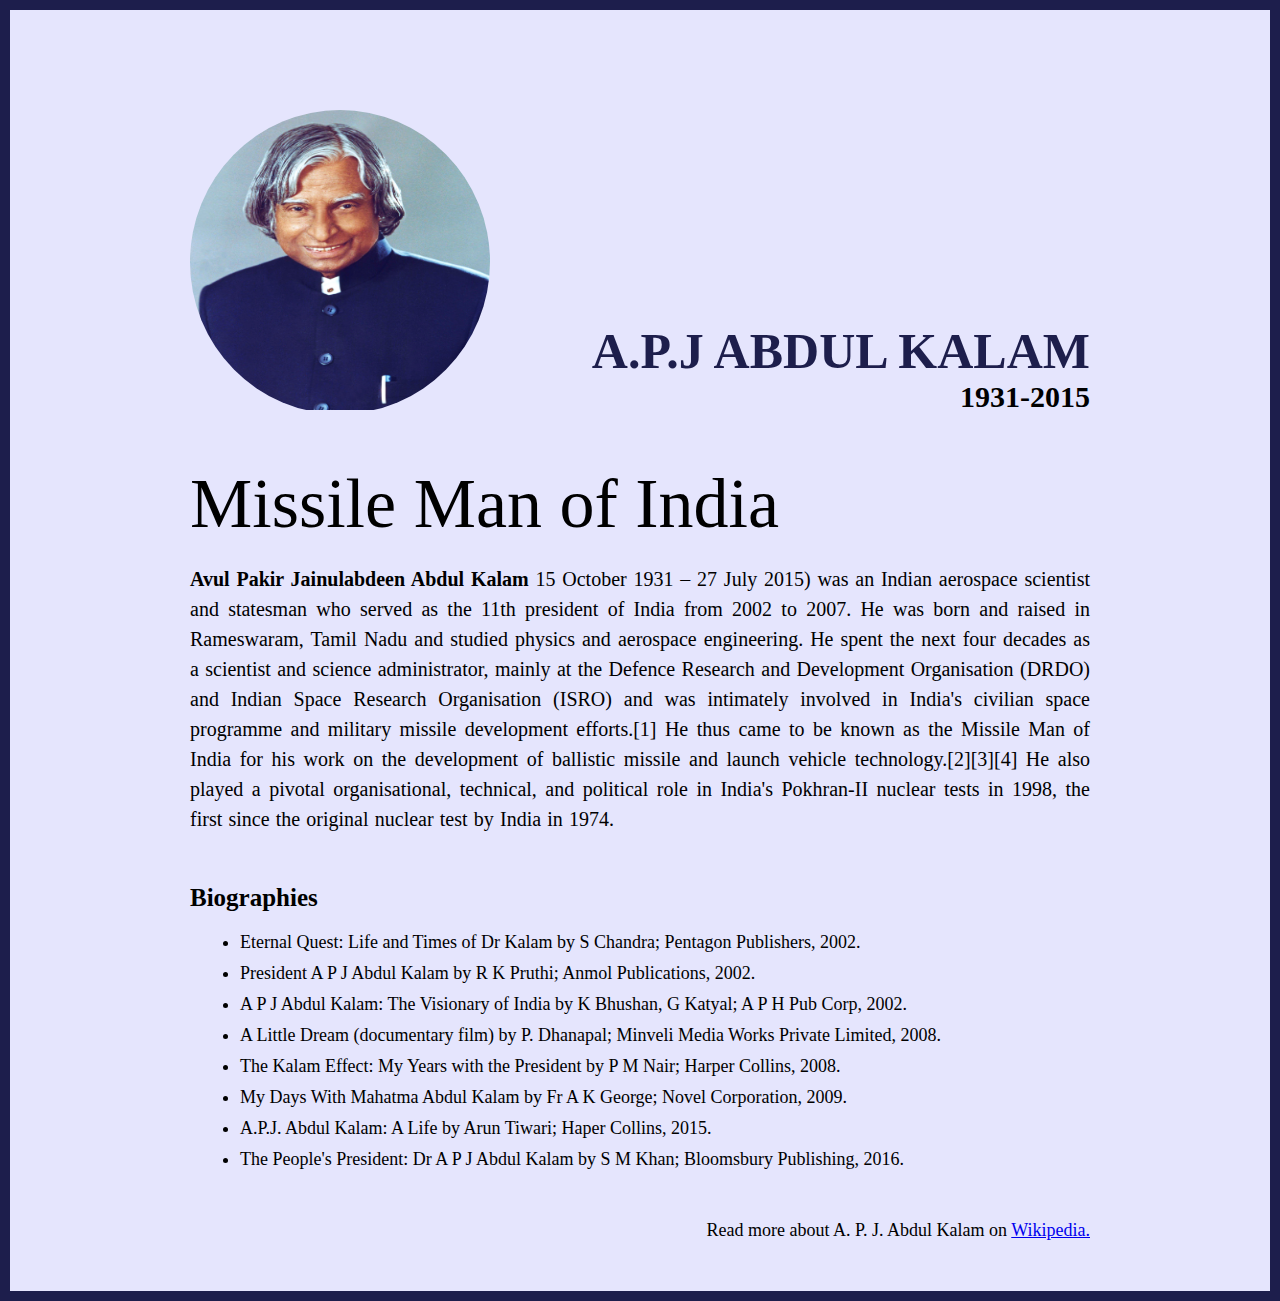
<file: first project/index.html>
<!DOCTYPE html>
<html lang="en">

<head>
    <meta charset="UTF-8">
    <title>The Tribute Website</title>
    <link rel="stylesheet" href="style.css">
</head>

<body>
    <div class="container">
        <div class="content">
            <section class="top_section">
                <div class="image_container">
                    <img src="images/apj.jpg">
                </div>
                <div>
                    <h1>A.P.J Abdul Kalam</h1>
                    <h4>1931-2015</h4>
                </div>
            </section>

            <section class="about_section">
                <h2>Missile Man of India</h2>
                <p><b>Avul Pakir Jainulabdeen Abdul Kalam</b> 15 October 1931 – 27 July 2015) was an Indian aerospace scientist and statesman who served as the 11th president of India from 2002 to 2007. He was born and raised in Rameswaram, Tamil Nadu and studied physics and aerospace engineering. He spent the next four decades as a scientist and science administrator, mainly at the Defence Research and Development Organisation (DRDO) and Indian Space Research Organisation (ISRO) and was intimately involved in India's civilian space programme and military missile development efforts.[1] He thus came to be known as the Missile Man of India for his work on the development of ballistic missile and launch vehicle technology.[2][3][4] He also played a pivotal organisational, technical, and political role in India's Pokhran-II nuclear tests in 1998, the first since the original nuclear test by India in 1974.</p>
            </section>

            <section class="biography_section">
                <h3>Biographies</h3>
                <ul>
                  <li>
                    Eternal Quest: Life and Times of Dr Kalam by S Chandra; Pentagon
                    Publishers, 2002.
                  </li>
                  <li>
                    President A P J Abdul Kalam by R K Pruthi; Anmol Publications,
                    2002.
                  </li>
                  <li>
                    A P J Abdul Kalam: The Visionary of India by K Bhushan, G Katyal;
                    A P H Pub Corp, 2002.
                  </li>
                  <li>
                    A Little Dream (documentary film) by P. Dhanapal; Minveli Media
                    Works Private Limited, 2008.
                  </li>
                  <li>
                    The Kalam Effect: My Years with the President by P M Nair; Harper
                    Collins, 2008.
                  </li>
                  <li>
                    My Days With Mahatma Abdul Kalam by Fr A K George; Novel
                    Corporation, 2009.
                  </li>
                  <li>
                    A.P.J. Abdul Kalam: A Life by Arun Tiwari; Haper Collins, 2015.
                  </li>
                  <li>
                    The People's President: Dr A P J Abdul Kalam by S M Khan;
                    Bloomsbury Publishing, 2016.
                  </li>
                </ul>
              </section>

              <footer>Read more about A. P. J. Abdul Kalam on <a href="https://en.wikipedia.org/wiki/A._P._J._Abdul_Kalam">Wikipedia.</a></footer>
        </div>
    </div>
</body>
</html>
</file>
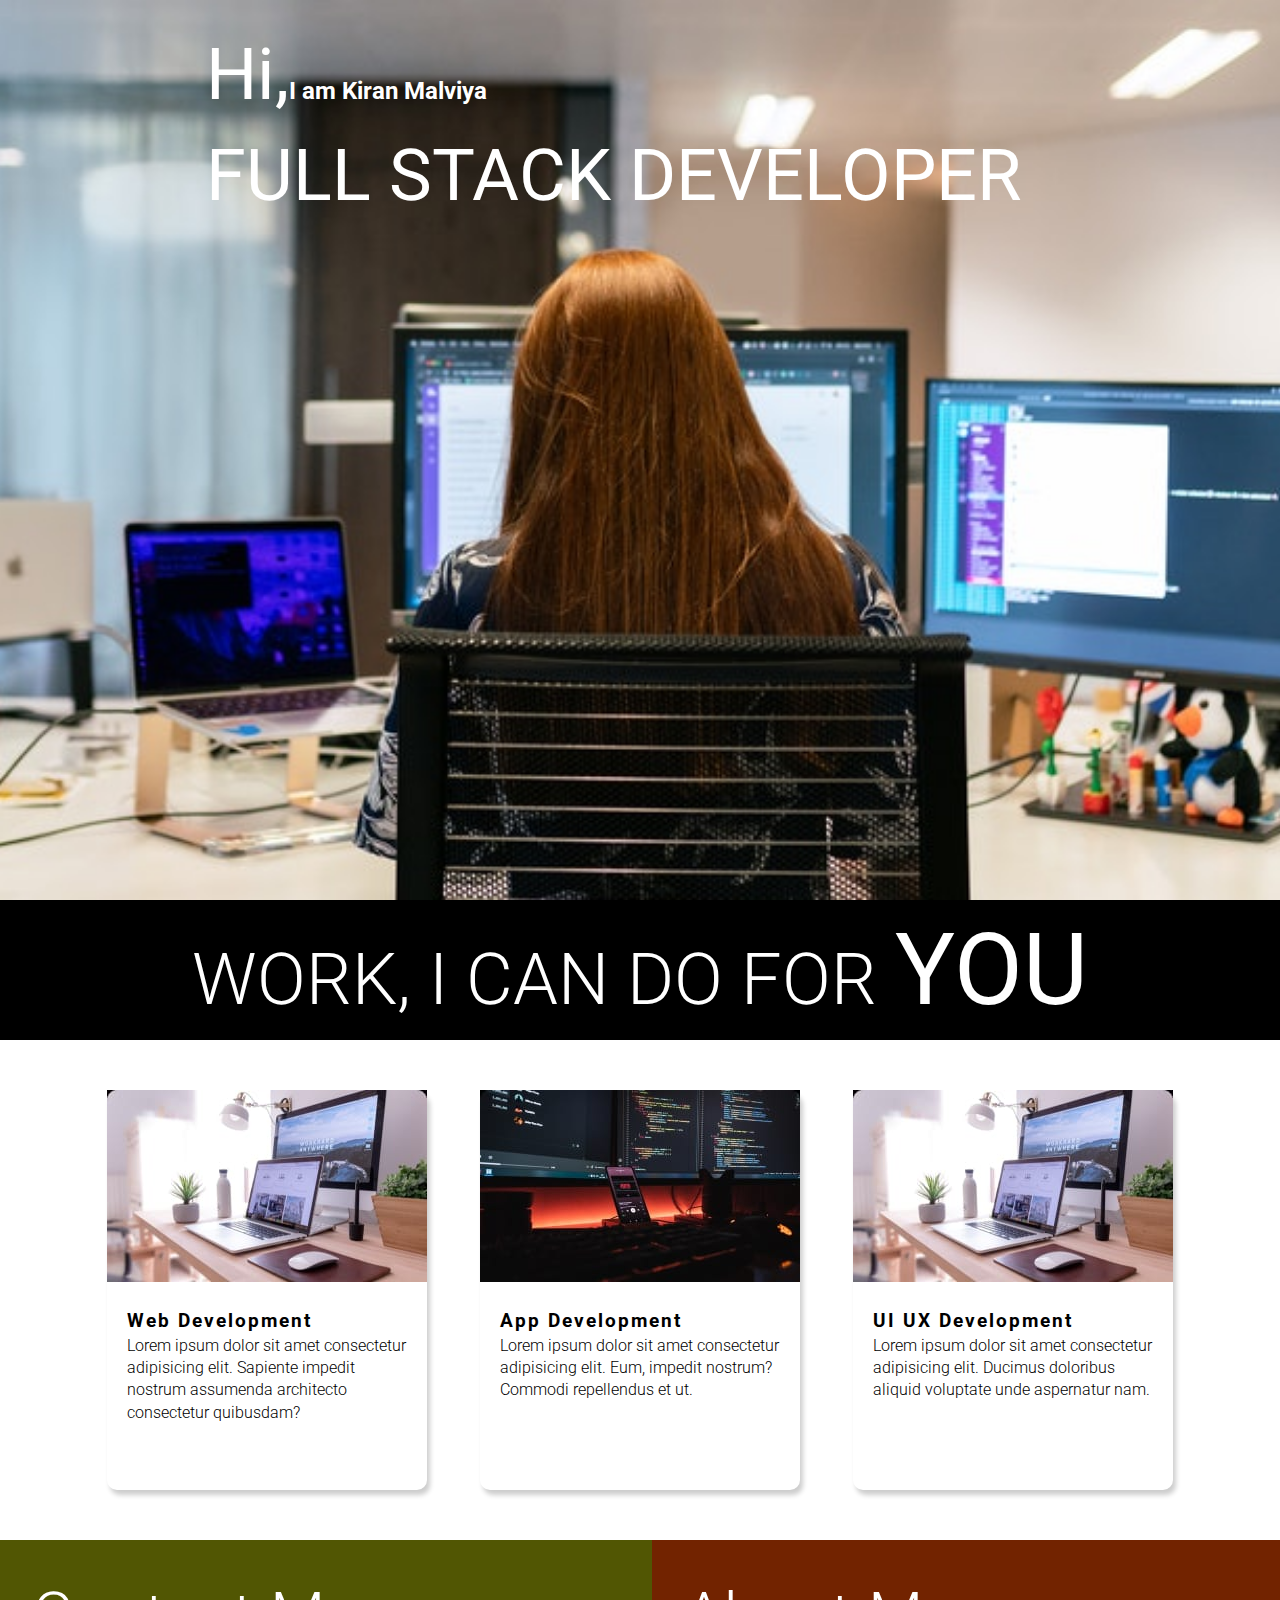
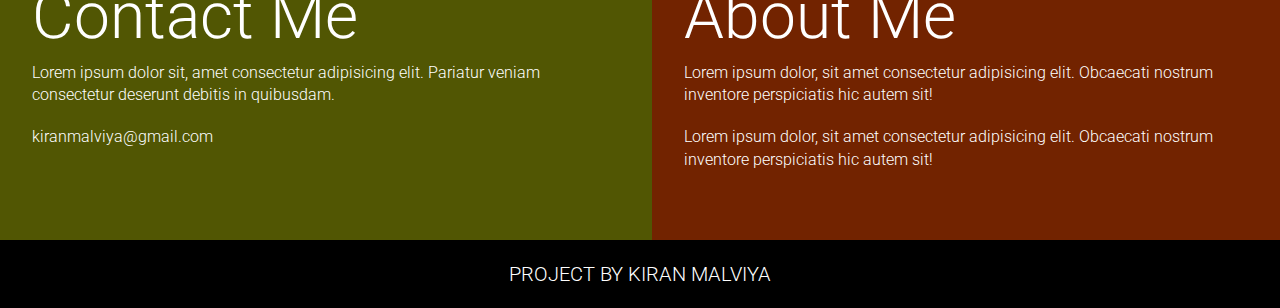
<file: four project/index.html>
<!DOCTYPE html>
<html lang="en">

<head>
    <meta charset="UTF-8">
    <title>Developer landing page</title>
    <link rel="stylesheet" href="style.css">
    <link href="https://fonts.googleapis.com/css2?family=Roboto&display=swap" rel="stylesheet">
</head>

<body>
    <section class="hero_section">
        <div class="text_container">
            <h2><span class="lg_text">Hi,</span>I am Kiran Malviya</h2>
            <h1 class="lg_text">FULL STACK DEVELOPER</h1>
        </div>
    </section>

    <section class="black_box">
        <h2>WORK, I CAN DO FOR <span>YOU</span></h2>
    </section>

    <section class="work">
        <div class="grid_item">
            <div class="card">
                <div class="image_container">
                    <img src="images/webb.jpeg">
                </div>
                <div class="card_content">
                    <h3>Web Development</h3>
                    <p>Lorem ipsum dolor sit amet consectetur adipisicing elit. Sapiente impedit nostrum assumenda
                        architecto consectetur quibusdam?</p>
                </div>
            </div>
        </div>

        <div class="grid_item">
            <div class="card">
                <div class="image_container">
                    <img src="images/appp.jpeg">
                </div>
                <div class="card_content">
                    <h3>App Development</h3>
                    <p>Lorem ipsum dolor sit amet consectetur adipisicing elit. Eum, impedit nostrum? Commodi
                        repellendus et ut.</p>
                </div>
            </div>
        </div>

        <div class="grid_item">
            <div class="card">
                <div class="image_container">
                    <img src="images/webb.jpeg">
                </div>
                <div class="card_content">
                    <h3>UI UX Development</h3>
                    <p>Lorem ipsum dolor sit amet consectetur adipisicing elit. Ducimus doloribus aliquid voluptate unde
                        aspernatur nam.</p>
                </div>
            </div>
        </div>
    </section>

    <section class="bottom_section">
        <div class="contact">
            <h2>Contact Me</h2>
            <p>Lorem ipsum dolor sit, amet consectetur adipisicing elit.
                Pariatur veniam consectetur deserunt debitis in quibusdam.</p>
            <p>kiranmalviya@gmail.com</p>
        </div>
        <div class="about">
            <h2>About Me</h2>
            <p>Lorem ipsum dolor, sit amet consectetur adipisicing elit.
                Obcaecati nostrum inventore perspiciatis hic autem sit!</p>
            <p>Lorem ipsum dolor, sit amet consectetur adipisicing elit.
                Obcaecati nostrum inventore perspiciatis hic autem sit!</p>
        </div>
    </section>

    <footer>
        Project By Kiran Malviya
    </footer>

</body>

</html>
</file>
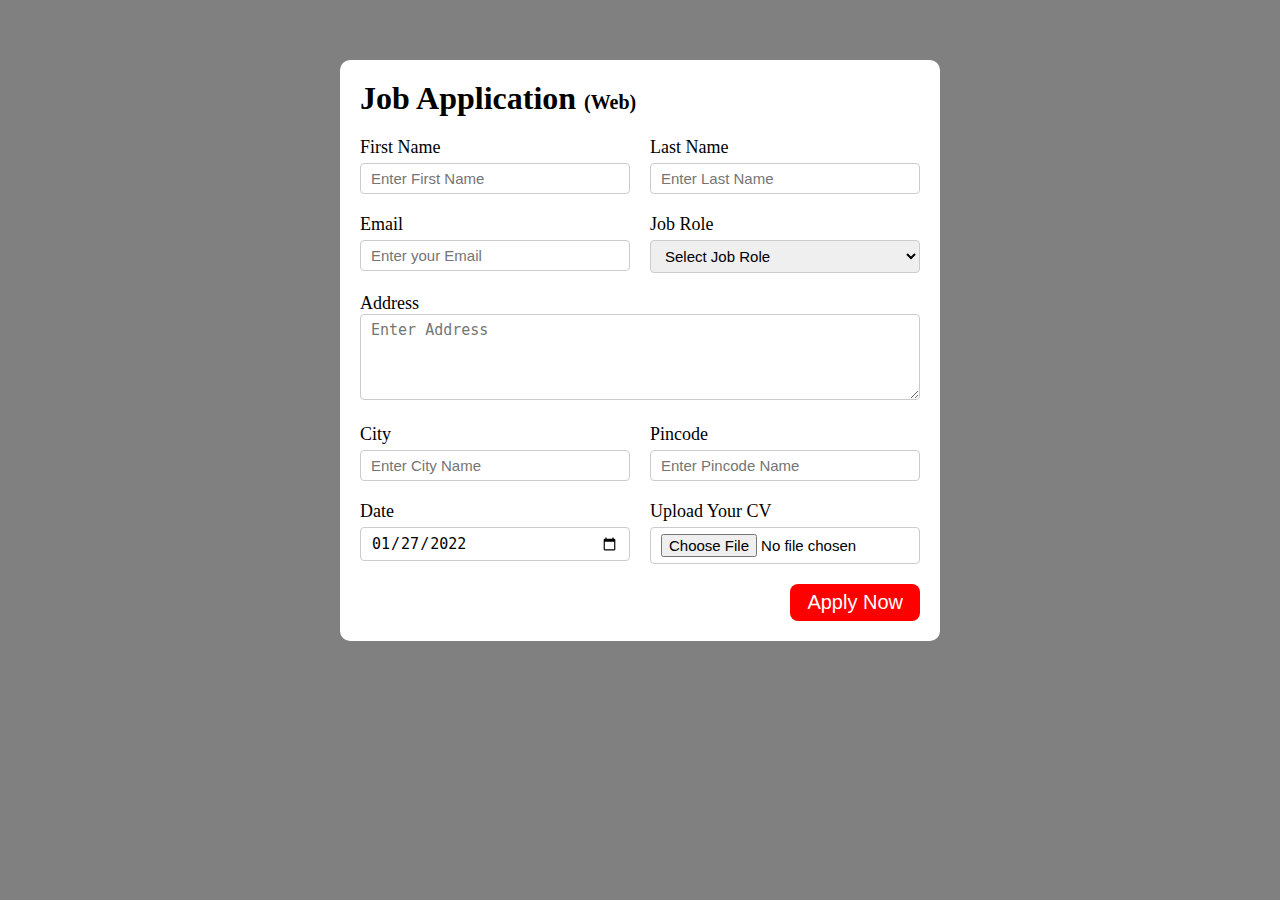
<file: second project/index.html>
<!DOCTYPE html>
<html lang="en">

<head>
    <meta charset="UTF-8">
    <title>JOB APPLICATION FORM</title>
    <link rel="stylesheet" href="style.css">
</head>

<body>

    <div class="container">
        <div class="apply_box">
            <h1>Job Application <span class="title_small">(Web)</span></h1>

            <form action="">
                <div class="form_container">
                    <div class="form_control">
                        <label>First Name</label>
                        <input type="text" id="first_name" name="first_name" placeholder="Enter First Name">
                    </div>

                    <div class="form_control">
                        <label>Last Name</label>
                        <input type="text" id="last_name" name="last_name" placeholder="Enter Last Name">
                    </div>

                    <div class="form_control">
                        <label>Email</label>
                        <input type="email" id="email" name="email" placeholder="Enter your Email">
                    </div>

                    <div class="form_control">
                        <label>Job Role</label>
                        <select id="job_role" name="job_role">
                            <option>Select Job Role</option>
                            <option>Frontend Developer</option>
                            <option>Backend Developer</option>
                            <option>Full Stack Developer</option>
                            <option>UI UX Designer</option>
                        </select>
                    </div>

                    <div class="textarea_control">
                        <label>Address</label>
                        <textarea id="address" name="address" rows="4" cols="50" placeholder="Enter Address"></textarea>
                    </div>

                    <div class="form_control">
                        <label>City</label>
                         <input id="city" name="city" placeholder="Enter City Name">
                    </div>

                    <div class="form_control">
                        <label>Pincode</label>
                         <input type="number" id="pincode" name="pincode" placeholder="Enter Pincode Name">
                    </div>

                    <div class="form_control">
                        <label>Date</label>
                         <input value="2022-01-27" type="date" id="date" name="date">
                    </div>

                    <div class="form_control">
                        <label>Upload Your CV</label>
                         <input type="file" id="upload" name="upload">
                    </div>
                </div>

                <div class="button_container">
                    <button type="submit">Apply Now</button>
                </div>
            </form>
        </div>
    </div>
</body>
</html>
</file>
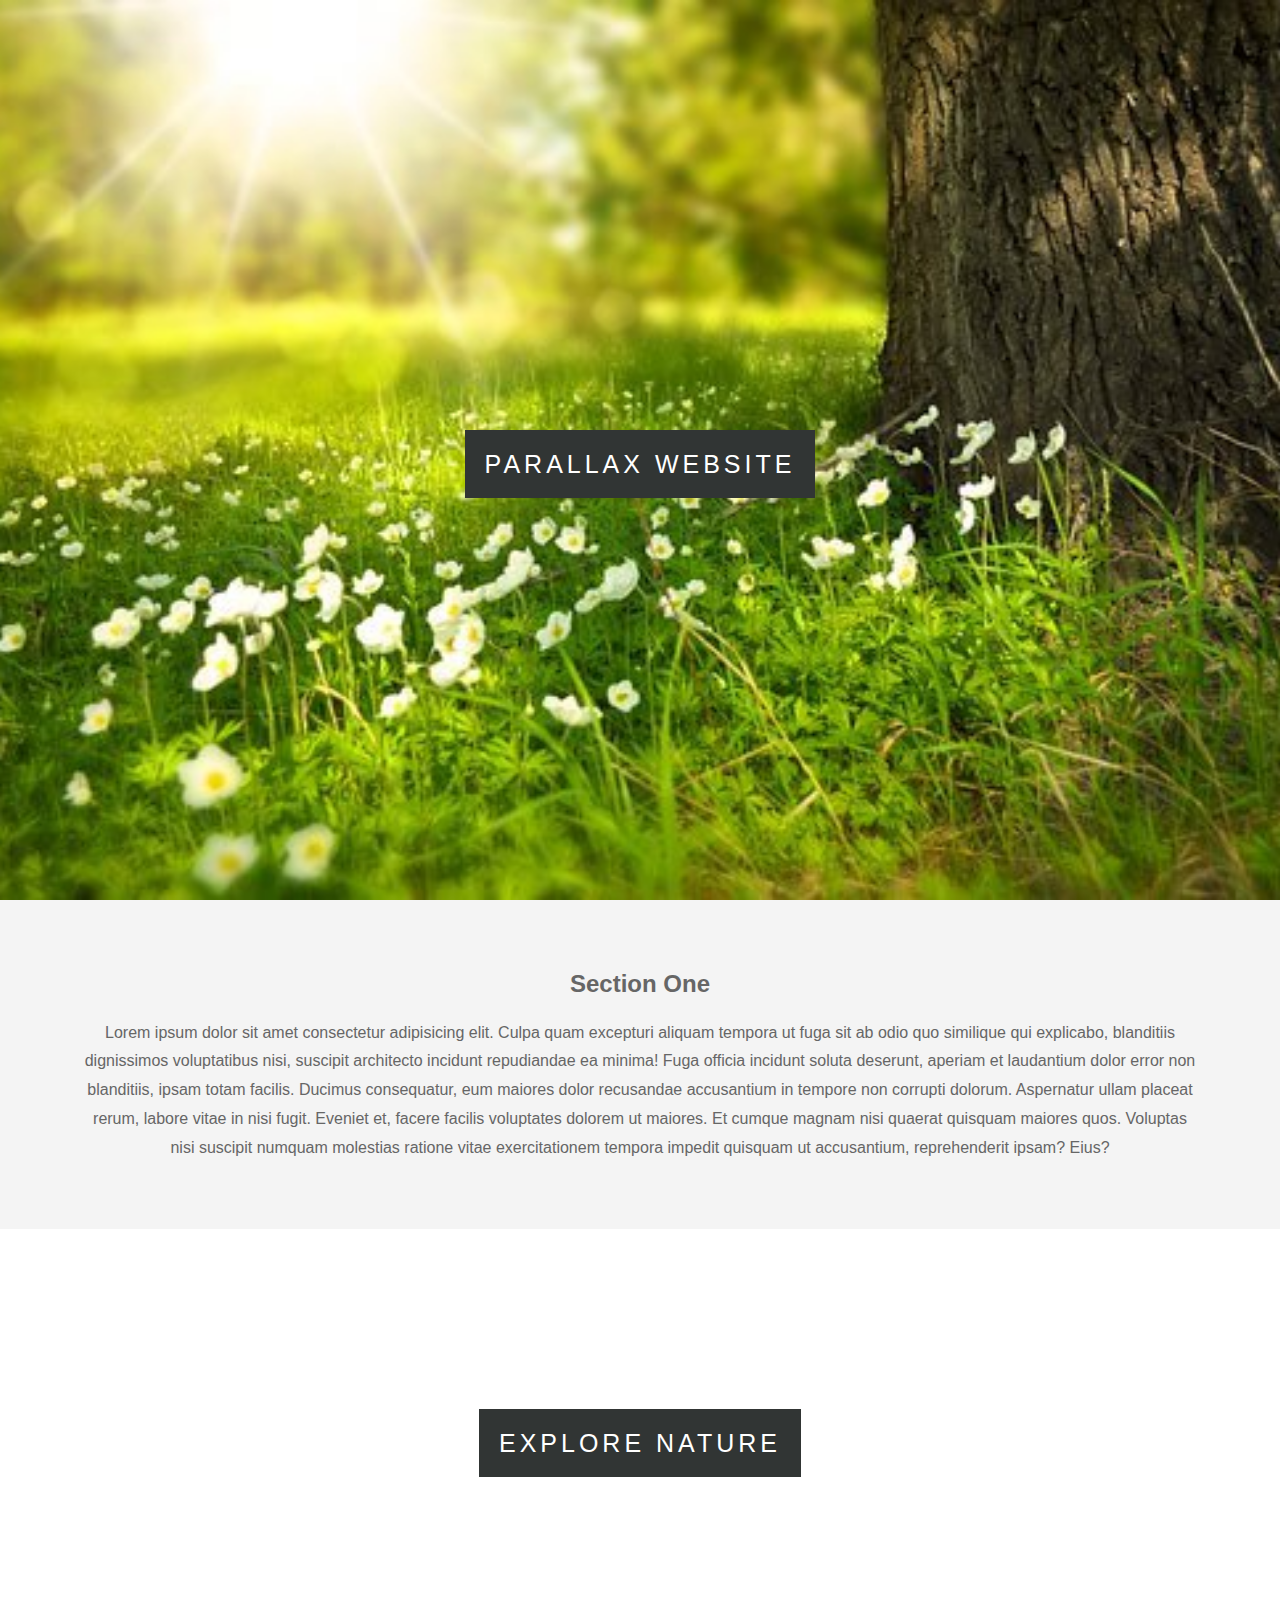
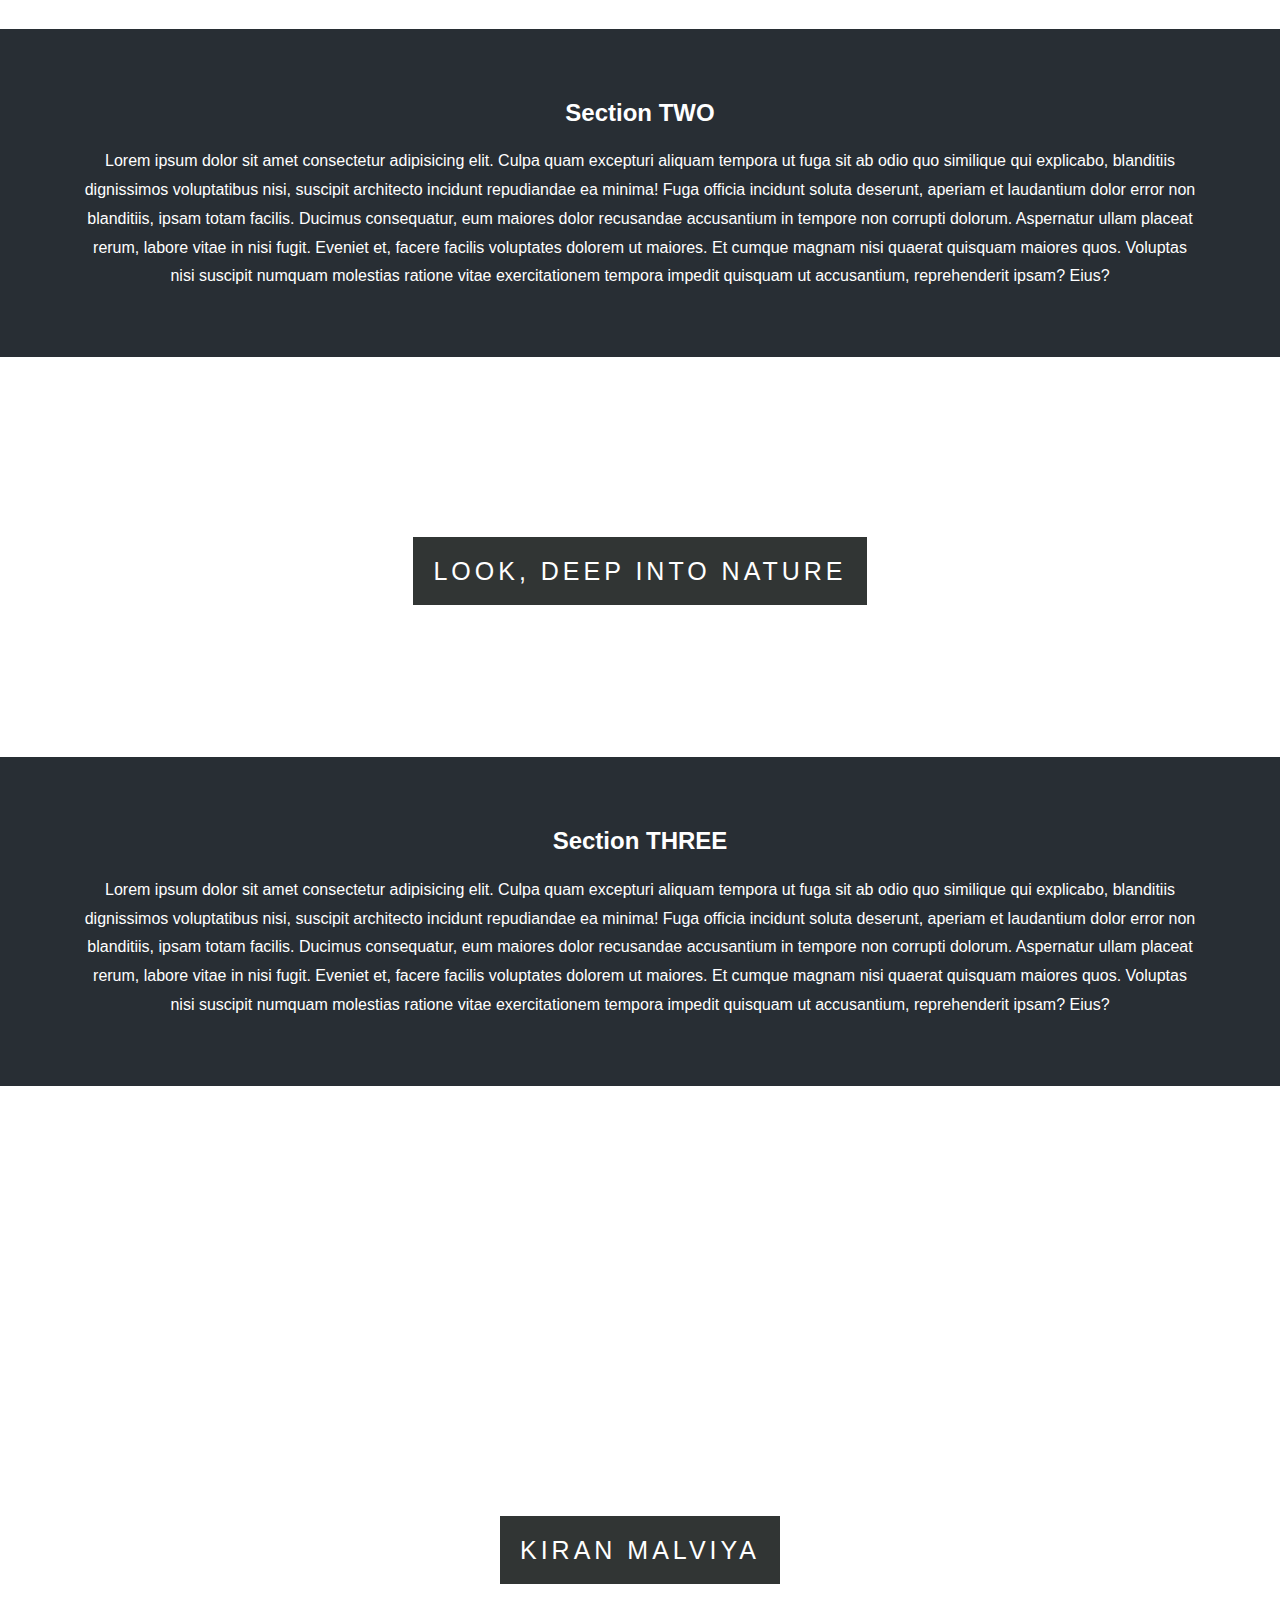
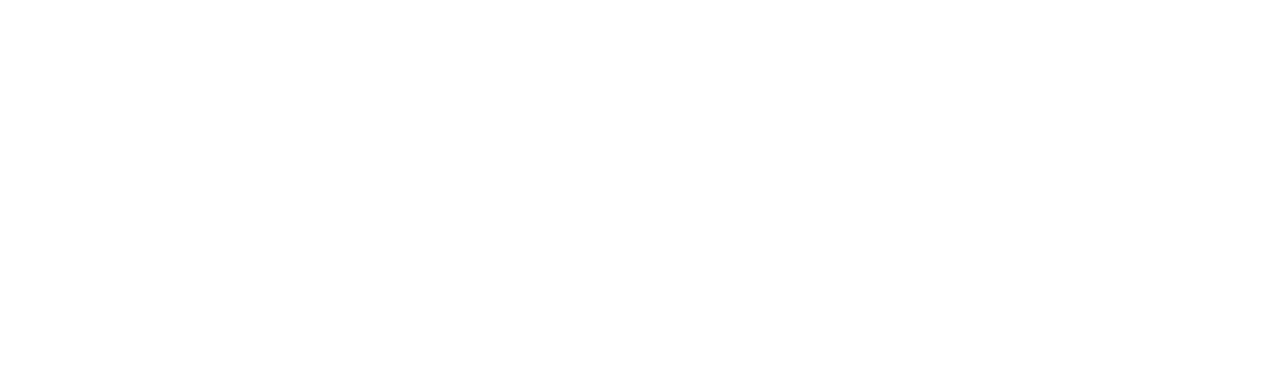
<file: third project/index.html>
<!DOCTYPE html>
<html lang="en">

<head>
    <meta charset="UTF-8">
    <title>Parallax Website</title>
    <link rel="stylesheet" href="style.css">
</head>

<body>

<section class="pimg1">
    <div class="ptext">
        <span class="textBg">PARALLAX WEBSITE</span>
    </div>
</section>

<section class="section section-light">
    <h2>Section One</h2>
    <p>Lorem ipsum dolor sit amet consectetur adipisicing elit. Culpa quam excepturi aliquam tempora ut fuga sit ab odio quo similique qui explicabo, blanditiis dignissimos voluptatibus nisi, suscipit architecto incidunt repudiandae ea minima! Fuga officia incidunt soluta deserunt, aperiam et laudantium dolor error non blanditiis, ipsam totam facilis. Ducimus consequatur, eum maiores dolor recusandae accusantium in tempore non corrupti dolorum. Aspernatur ullam placeat rerum, labore vitae in nisi fugit. Eveniet et, facere facilis voluptates dolorem ut maiores. Et cumque magnam nisi quaerat quisquam maiores quos. Voluptas nisi suscipit numquam molestias ratione vitae exercitationem tempora impedit quisquam ut accusantium, reprehenderit ipsam? Eius?</p>
</section>

<section class="pimg2">
    <div class="ptext">
        <span class="textBg">EXPLORE NATURE</span>
    </div>
</section>

<section class="section section-dark">
    <h2>Section TWO</h2>
    <p>Lorem ipsum dolor sit amet consectetur adipisicing elit. Culpa quam excepturi aliquam tempora ut fuga sit ab odio quo similique qui explicabo, blanditiis dignissimos voluptatibus nisi, suscipit architecto incidunt repudiandae ea minima! Fuga officia incidunt soluta deserunt, aperiam et laudantium dolor error non blanditiis, ipsam totam facilis. Ducimus consequatur, eum maiores dolor recusandae accusantium in tempore non corrupti dolorum. Aspernatur ullam placeat rerum, labore vitae in nisi fugit. Eveniet et, facere facilis voluptates dolorem ut maiores. Et cumque magnam nisi quaerat quisquam maiores quos. Voluptas nisi suscipit numquam molestias ratione vitae exercitationem tempora impedit quisquam ut accusantium, reprehenderit ipsam? Eius?</p>
</section>

<section class="pimg3">
    <div class="ptext">
        <span class="textBg">LOOK, DEEP INTO NATURE</span>
    </div>
</section>

<section class="section section-dark">
    <h2>Section THREE</h2>
    <p>Lorem ipsum dolor sit amet consectetur adipisicing elit. Culpa quam excepturi aliquam tempora ut fuga sit ab odio quo similique qui explicabo, blanditiis dignissimos voluptatibus nisi, suscipit architecto incidunt repudiandae ea minima! Fuga officia incidunt soluta deserunt, aperiam et laudantium dolor error non blanditiis, ipsam totam facilis. Ducimus consequatur, eum maiores dolor recusandae accusantium in tempore non corrupti dolorum. Aspernatur ullam placeat rerum, labore vitae in nisi fugit. Eveniet et, facere facilis voluptates dolorem ut maiores. Et cumque magnam nisi quaerat quisquam maiores quos. Voluptas nisi suscipit numquam molestias ratione vitae exercitationem tempora impedit quisquam ut accusantium, reprehenderit ipsam? Eius?</p>
</section>

<section class="pimg1">
    <div class="ptext">
        <span class="textBg">KIRAN MALVIYA</span>
    </div>
</section>
</body>
</html>
</file>
<file: first project/style.css>
*{
    margin: 0;
    padding: 0;
    box-sizing: border-box;
}

.container{
    background-color: #e5e5fd;
    /*height: 100vh;*/
    border: 10px solid #1d1e4c;
}

.content{
    max-width: 900px;
    margin: 0 auto;
}

.image_container{
    border-radius: 50%;
    overflow: hidden;
}

.image_container img{
    width: 300px;
    height: 300px;
}

.top_section{
    margin-top: 100px;
    display: flex;
    justify-content: space-between;
    align-items: flex-end;
}

.top_section h1{
    font-size: 50px;
    font-weight: bold;
    color: #1d1e4c;
    text-transform: uppercase;
}

.top_section h4{
    text-align: end;
    font-size: 30px;
}

.about_section{
    margin-top: 50px;
}

.about_section h2{
    font-size: 70px;
    font-weight: 400;
    margin-bottom: 20px;
}

.about_section p{
    text-align: justify;
    font-size: 20px;
    line-height: 30px;
    word-spacing: 1.2px;
}

.biography_section{
    margin: 50px 0;
}

.biography_section h3{
    font-weight: bold;
    font-size: 25px;
    margin-bottom: 20px;
}

.biography_section ul{
    margin-left: 50px;
}

.biography_section li{
    font-size: 18px;
    margin-bottom: 10px;
}

footer{
    font-size: 18px;
    margin: 50px 0;
    text-align: end;
}
</file>
<file: four project/style.css>
*{
    margin: 0;
    padding: 0;
    box-sizing: border-box;
}

html, body{
    line-height: 1.4;
    font-weight: 300;
    font-family: 'Roboto', sans-serif;
}

.hero_section{
    background-image: url("images/1.jpg");
    min-height: 100vh;
    background-position: center;
    background-repeat: no-repeat;
    background-size: cover;
}

.text_container{
    max-width: 900px;
    color: white;
    margin: 0 auto;
    padding: 25px;
    padding-left: 16px;
}

.lg_text{
    font-size:72px;
    font-weight: 400;
}

.black_box{
    background: black;
}

.black_box h2{
    text-align: center;
    font-size: 72px;
    color: white;
    font-weight: 300;
}

.black_box span{
    font-weight: 400;
    font-size: 100px;

}

.work{
    display: grid;
    gap: 20px;
    grid-template-columns: repeat(auto-fit, minmax(320px, 1fr));
    max-width: 1100px;
    margin: 50px auto;
}

.grid_item{
    display: flex;
    justify-content: center;
    align-items: center;
}

.card{
    max-width: 320px;
    height: 400px;
    border-radius: 10px;
    box-shadow: 3px 5px 5px rgba(1,1,1,0.2);
}

.card:hover{
    transform: scale(1.04);
    box-shadow: 3px 5px 5px rgba(1,1,1,0.3);

}

.card_content{
    padding: 20px;
}

.card_content h3{
    letter-spacing: 2px;
}

.bottom_section{
    display: flex;
}

.contact{
    background-color: #515603;
}

.about{
    background-color: #722300;
}

.contact, .about{
    min-height: 300px;
    padding: 32px;
    color: white;   
}

.contact h2, .about h2{
    font-size: 64px;
    font-weight: 300;
}

.contact p, .about p{
    margin-bottom: 20px;
}

footer{
    text-align: center;
    text-transform: uppercase;
    background-color: black;
    color: white;
    padding: 20px;
    font-size: 20px;
}

@media (max-width:786px){
    .hero_section{
        min-height: 50vh;
    }
    .text_container{
        padding: 10px 0;
        text-align: center;
    }
    .lg_text{
        font-size: 32px;
    }
    .black_box h2{
        font-size: 24px;
    }
    .black_box h2 span{
        font-weight: 400;
        font-size: 32px;
    }
    .bottom_section{
        flex-direction: column;
    }
    h1{
        font-size: 32p;
    }
    .about h2, .contact h2{
        font-size: 32px;
    }
}
</file>
<file: second project/style.css>
*{
    margin: 0;
    padding: 0;
    box-sizing: border-box;
}

body{
    background-color: grey;
}

.container{
    max-width: 900px;
    margin: 0 auto;
}

.apply_box{
    max-width: 600px;
    background-color: white;
    padding: 20px;
    margin: 0 auto;
    margin-top: 60px;
    box-shadow: rgba(1, 1, 1, 0.1);
    border-radius: 10px;
}

.title_small{
    font-size: 20px;
}

.form_container{
    margin-top: 20px;
    display: grid;
    grid-template-columns: repeat(auto-fit, minmax(200px, 1fr));
    gap: 20px;
}

.form_control{
    display: flex;
    flex-direction: column;
}

label{
    margin-bottom: 5px;
    font-size: 18px;
}

input, select, textarea{
    padding: 6px 10px;
    border: 1px solid #ccc;
    border-radius: 4px;
    font-size: 15px; 
}

input:focus{
    outline-color: red;
}

.button_container{
    display: flex;
    justify-content: end;
    margin-top: 20px;
}

button{
    background-color: red;
    border: transparent solid 2px;
    padding: 5px 15px;
    color: white;
    border-radius: 8px;
    cursor: pointer;
    font-size: 20px;
}

button:hover{
    background-color: gray;
    border-radius: 50px;
    color: black;
}

.textarea_control{
    grid-column: 1 / span 2;
}

.textarea_control textarea{
    width: 100%;
}

@media (max-width:460px){
    .textarea_control{
        grid-column: 1 / span 1;
    }
}
</file>
<file: third project/style.css>
html,
body {
    height: 100%;
    margin: 0;
    font-size: 16px;
    font-family: "Lato", sans-serif;
    font-weight: 400;
    line-height: 1.8em;
    color: #666;
}

.pimg1 {
    background: url('images/1.jpg');
    min-height: 100%;
}

.pimg2 {
    background: url('images/2.jpg');
    min-height: 400px;
}

.pimg3 {
    background: url('images/3.avif');
    min-height: 400px;
}

.pimg1,
.pimg2,
.pimg3 {
    background-size: cover;
    position: relative;
    background-repeat: no-repeat;
    background-position: center;
    background-attachment: fixed;
}

.ptext {
    position: absolute;
    top: 50%;
    width: 100%;
    text-align: center;
    color: black;
    font-size: 25px;
    text-transform: uppercase;
    letter-spacing: 4px;
}

.textBg {
    background: #313534;
    color: white;
    padding: 20px;
}

.section{
    padding: 50px 80px;
    text-align: center;
}

.section-light{
    background-color: #f4f4f4;
    color: #666;
}

.section-dark{
    background-color: #282e34;
    color: white;
}
</file>
